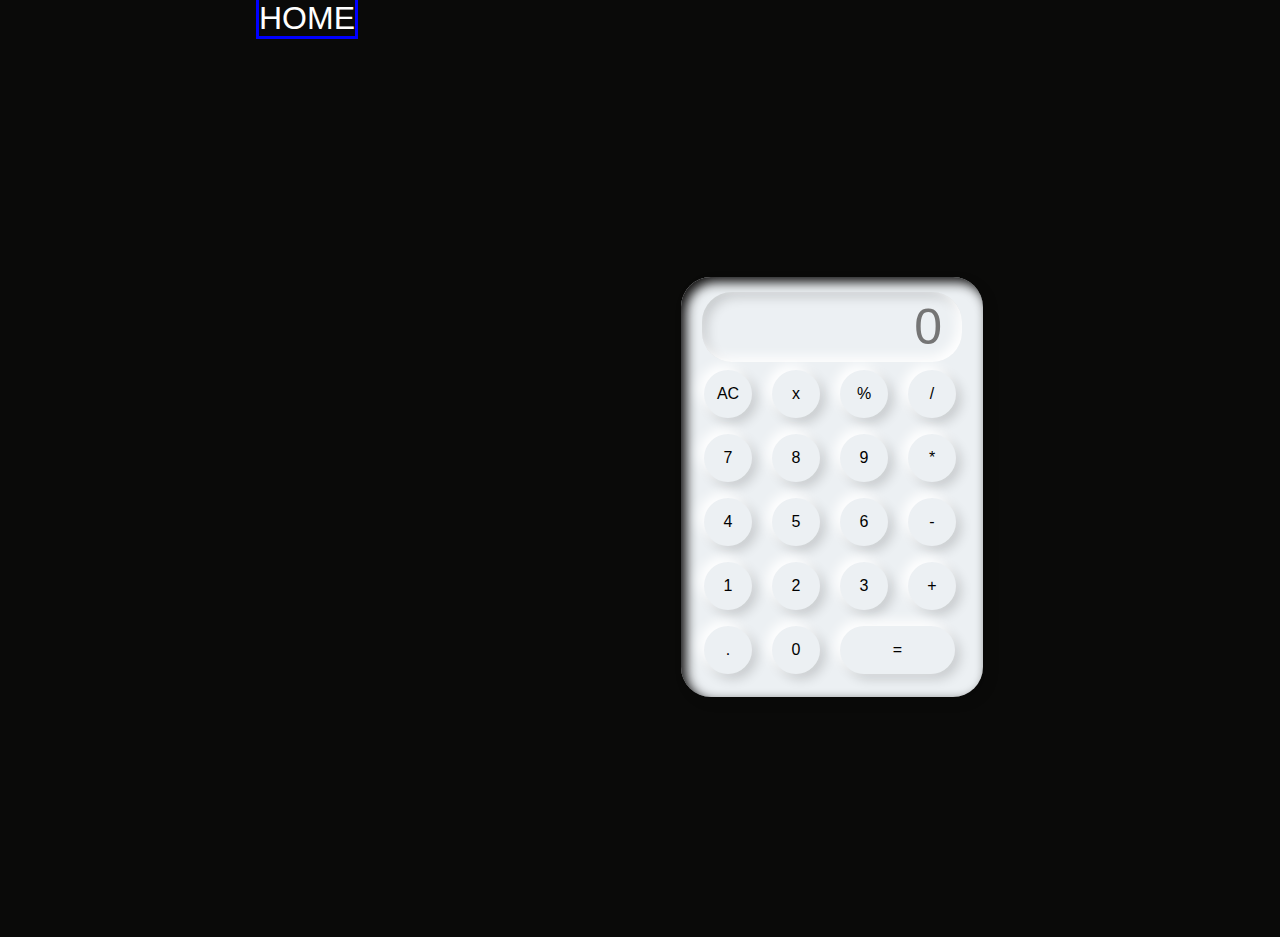
<file: calc.html>
<!DOCTYPE html>
<html lang="en">
<head>
    <meta charset="UTF-8">
    <meta http-equiv="X-UA-Compatible" content="IE=edge">
    <meta name="viewport" content="width=device-width, initial-scale=1.0">
    <title>Calculator</title>
    <link rel = "stylesheet" href = "cal.css">
</head>
<body>
    <a href="index.html" type="button" class = "home" >HOME</a>
        
    <div class = "calculator-content">
        <div class = "calculator">
            <input type = "text" placeholder = "0">
            <button onclick="Clear()">AC</button>
            <button onclick="del()">x</button>
            <button onclick = "display('%')">%</button>
            <button onclick = "display('/')">/</button>
            <button onclick = "display('7')">7</button>
            <button onclick = "display('8')">8</button>
            <button onclick = "display('9')">9</button>
            <button onclick = "display('*')">*</button>
            <button onclick = "display('4')">4</button>
            <button onclick = "display('5')">5</button>
            <button onclick = "display('6')">6</button>
            <button onclick = "display('+')">-</button>
            <button onclick = "display('1')">1</button>
            <button onclick = "display('2')">2</button>
            <button onclick = "display('3')">3</button>
            <button onclick = "display('+')">+</button>
            <button onclick = "display('.')">.</button>
            <button onclick = "display('0')">0</button>
            <button onclick = "Calculate()" class ="equal">=</button>
            
        </div>
    </div>

</body>
</html>
</file>
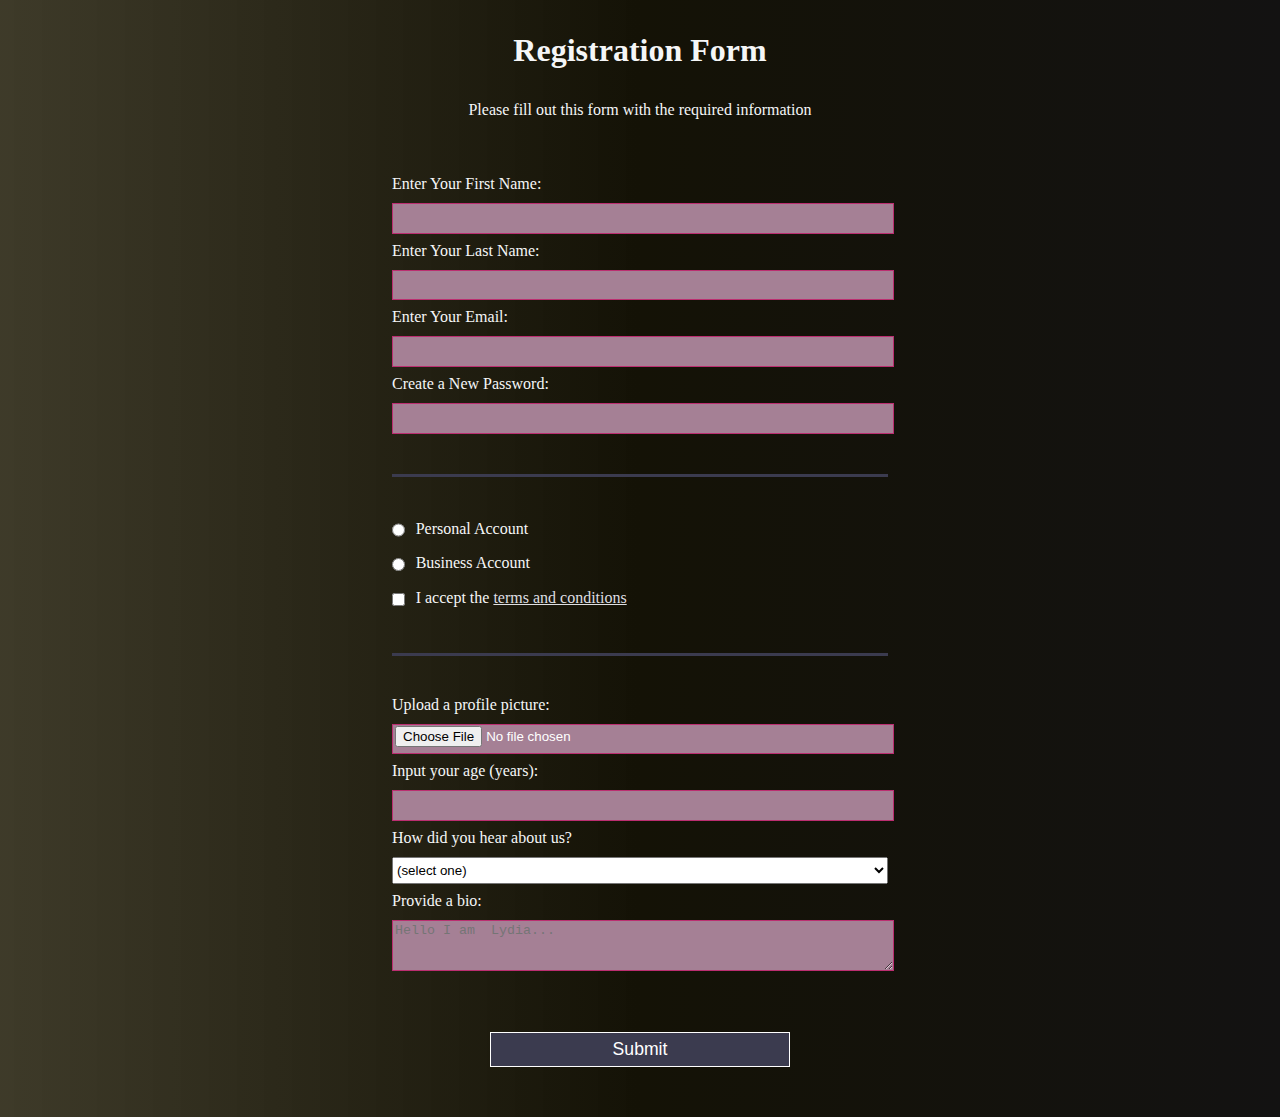
<file: port.html>
<!DOCTYPE html>
<html>
  <head>
    <title>Registration Form</title>
	  <link rel="stylesheet" type="text/css" href="folio.css" />
  </head>
  <body>
    <h1>Registration Form</h1>
    <p>Please fill out this form with the required information</p>
    <form action='', method = "post">
      <fieldset>
        <label>Enter Your First Name: <input type="text" name="first-name" required /></label>
        <label>Enter Your Last Name: <input type="text" name="last-name" required /></label>
        <label>Enter Your Email: <input type="email" name="email" required /></label>
        <label>Create a New Password: <input type="password" name="password" pattern="[a-z0-5]{8,}" required /></label>
      </fieldset>
      <fieldset>
        <label><input type="radio" name="account-type" class="inline" /> Personal Account</label>
        <label><input type="radio" name="account-type" class="inline" /> Business Account</label>
        <label>
          <input type="checkbox" name="terms" class="inline" required /> I accept the <a href="https://www.freecodecamp.org/news/terms-of-service/">terms and conditions</a>
			  </label>
      </fieldset>
      <fieldset>
        <label>Upload a profile picture: <input type="file" name="file" /></label>
        <label>Input your age (years): <input type="number" name="age" min="13" max="120" />
			  </label>
        <label>How did you hear about us?
          <select name="referrer">
            <option value="">(select one)</option>
            <option value="1">Twitter</option>
            <option value="2">Whatsapp</option>
            <option value="3">Facebook</option>
            <option value = "4">From a friend</option>
            <option value="4">Other</option>
          </select>
        </label>
        <label>Provide a bio:
          <textarea name="bio" rows="3" cols="30" placeholder="Hello I am  Lydia..."></textarea>
			  </label>
      </fieldset>
      <input type="submit" value="Submit" />
    </form>
</body>
</html>
</file>
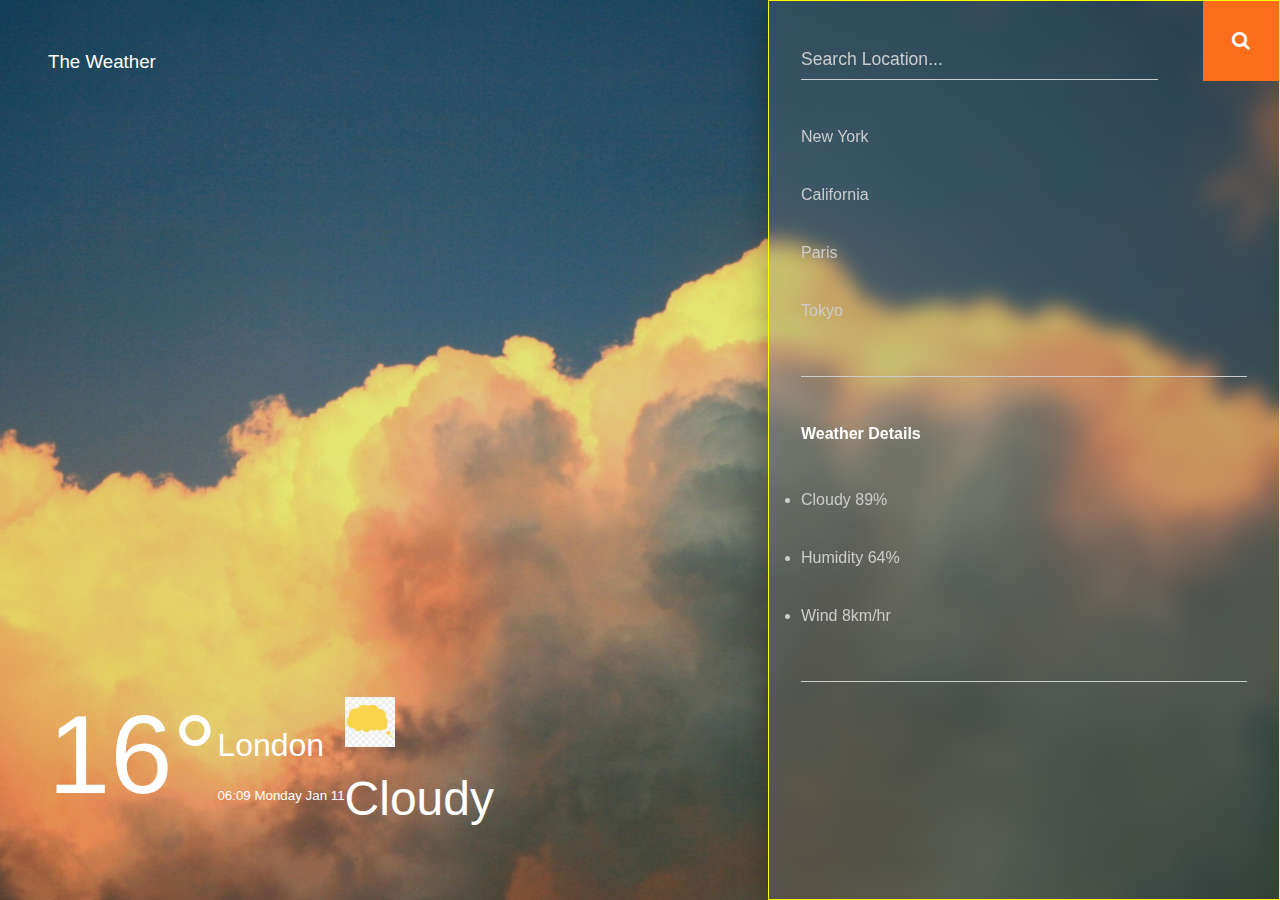
<file: Weather.html>
<!DOCTYPE html>
<html lang="en">
<head>
    <meta charset="UTF-8">
    <meta http-equiv="X-UA-Compatible" content="IE=edge">
    <meta name="viewport" content="width=device-width, initial-scale=1.0">
    <title>Weather Application</title>
    <link rel='stylesheet' href='https://cdnjs.cloudflare.com/ajax/libs/font-awesome/4.7.0/css/font-awesome.min.css'>                    
    <link rel = "stylesheet" href = "app.css">
</head>
<body>
    <div class = "weather-app">
        <div class = "container">
            <h3 class = "brand">The Weather</h3>
            <div>
                <h1 class = "temp">16&#176;</h1>
                <div clas = "city-time">
                    <h1 class = "name">London</h1>
                    <small>
                        <span class = "time">06:09</span>

                        <span class = "date">Monday Jan 11</span>
                    </small>
                </div>
                <div class = "weather">
                    <img src = "images (1).jpg" class = "icon" alt ="icon" width = "50", height = "50"/>
                    <span class = "condition">Cloudy</span>
                </div>
            </div>
        </div>
        <div class = "panel">
            <form id = "LocationInput">
                <input type = "text"
                class = "search"
                placeholder="Search Location..."/>
                <button type = "submit" class ="submit">
                    <i class="fa fa-search"></i>
                </button>
            </form>

            <ul class ="cities">
                <li class = "city">New York</li>
                <li class = "city">California</li>
                <li class = "city">Paris</li>
                <li class = "city">Tokyo</li>
            </ul>
            <ul class = "details">
                <h4>Weather Details</h4>
                <li>
                    <span>Cloudy</span>
                    <span class = "cloud">89%</span>
                </li>
                <li>
                    <span>Humidity</span>
                    <span class = "humidity">64%</span>
                </li>
                <li>
                    <span>Wind</span>
                    <span class = "wind">8km/hr</span>
                </li>
            </ul>
        </div>
    </div>
    
</body>
</html>
</file>
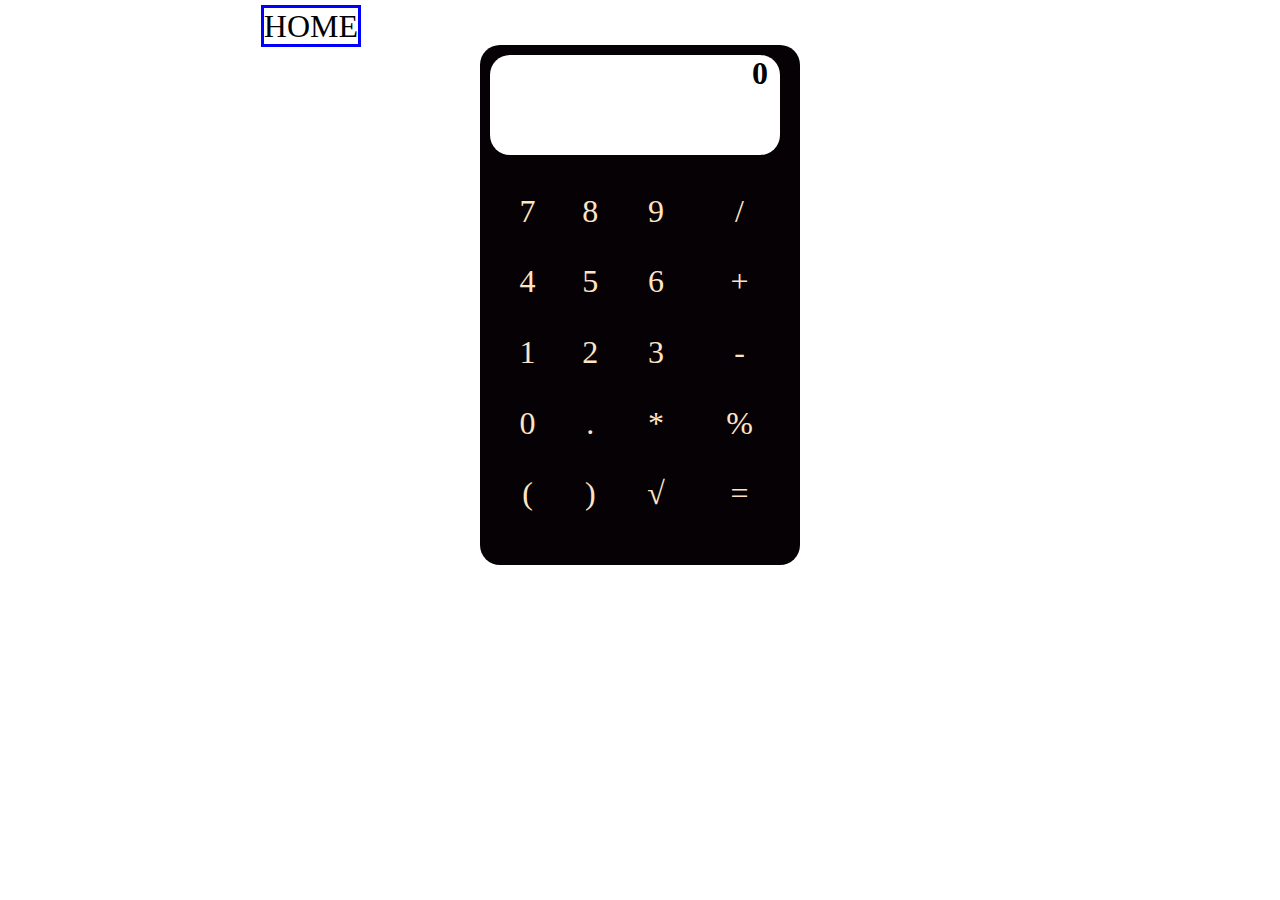
<file: week2calc.html>
<!DOCTYPE html>
<html lang="en">
<head>
    <link rel = "stylesheet" href = "week2cal.css">
    <meta charset="UTF-8">
    <meta http-equiv="X-UA-Compatible" content="IE=edge">
    <meta name="viewport" content="width=device-width, initial-scale=1.0">
    <title>Calculator</title>

</head>
<body>
    <a href="index.html" type="button" class = "home" >HOME</a>
        
    <div>
    <header id = "screen">
        <h4>0</h4>
    </header>
    <table>
    <tbody>
    <tr class = "row1">
        <td> 7 </td>
        <td>8</td>
        <td>9</td>
        <td>/</td>
    </tr>
    <tr>
        <td>4</td>
        <td>5</td>
        <td>6</td>
        <td>+</td>
    </tr>
    <tr>
        <td>1</td>
        <td>2</td>
        <td>3</td>
        <td>-</td>
    </tr>
    <tr>
        <td>0</td>
        <td>.</td>
        <td>*</td>
        <td>%</td>
    </tr>
            <tr>
            
            <td>(</td>
            <td>)</td>
            <td>&#8730;</td>
            <td>=</td>
        </tr>
    
    </tbody>
</table>
</div>
</body>
</html>
</file>
<file: cal.css>
*{
    margin: 0;
    padding: 0;
    box-sizing: border-box;
    font-family: sans-serif;
    outline:none;
}
body{
    background-color: #0a0a09;
}

.calculator-content{
    display: flex;
    justify-content: center;
    height:100vh;
    align-items: center;
    padding-left: 30%;
    background-color: #0a0a09;
}
.home{
    color: white;
    text-align: center;
    border:3px solid blue;
    margin: 20%;
    font-size:2em ;

}
a{
    text-decoration: none;
}
.calculator{
    background-color: #ecf0f3;
    padding:15px;
    border-radius: 30px;
    display: grid;
    box-shadow: inset 5px 5px 12px rgb(14, 13, 13),
                       5px 5px 12px rgba(0,0,0,0.16);
    grid-template-columns: repeat(4,68px);
}

input{
    grid-column: span 4;
    height: 70px;
    width: 260px;
    background-color: #ecf0f3;
    box-shadow: inset -5px -5px 12px #fff,
                       inset 5px 5px 12px rgba(0,0,0,0.16);
    border:none;
    border-radius: 30px;
    color: rgb(70, 70, 70);
    font-size: 50px;
    text-align: end;
    margin-top: 40px;
    margin-bottom: 30px;
    margin: auto;
    padding: 20px;
}

button{
    height:48px;
    width:48px;
    background-color: #ecf0f3;
    box-shadow: -5px -5px 12px #fff,
                 5px 5px 12px rgba(0,0,0,0.16);
    border:none;
    border-radius: 50%;
    margin: 8px;
    font-size: 16px;
    cursor: pointer;

}
button:hover{
    background-color: goldenrod;
    color: bisque;
    transition: 0.5s ease-in-out;
}

.equal{
    width: 115px;
    border-radius: 40px;
    background-color: #ecf0f3;
    box-shadow:  -5px -5px 12px #fff,
                     5px 5px 12px rgba(0,0,0,0.16);

}
</file>
<file: folio.css>
body {
  width: 100%;
  height: 100vh;
  margin: 0;
  background-image:linear-gradient(to right, rgba(43, 39, 20, 0.911), rgb(20, 18, 6), rgb(19, 18, 18));

	color: #f5f6f7;
  font-family: Tahoma;
	font-size: 16px;
}

h1, p {
  margin: 1em auto;
  text-align: center;
}

form {
  width: 60vw;
	max-width: 500px;
	min-width: 300px;
	margin: 0 auto;
  padding-bottom: 2em;
}

fieldset {
  border: none;
	padding: 2rem 0;
}

fieldset:not(:last-of-type) {
  border-bottom: 3px solid #3b3b4f;
}

label {
  display: block;
	margin: 0.5rem 0;
}

input,
textarea,
select {
  margin: 10px 0 0 0;
	width: 100%;
  min-height: 2em;
}

input, textarea {
  background-color: #a58095;
  border: 1px solid #bb2e70;
  color: #ffffff;
}

.inline {
  width: unset;
  margin: 0 0.5em 0 0;
  vertical-align: middle;
}

input[type="submit"] {
  display: block;
  width: 60%;
  margin: 1em auto;
  height: 2em;
  font-size: 1.1rem;
  background-color: #3b3b4f;
  border-color: white;
  min-width: 300px;
}

input[type="file"] {
  padding: 1px 2px;
} 
a{
  color:#dfdfe2;
}
</file>
<file: app.css>
*{
    box-sizing: border-box;
}

body{
    margin:0;
    font-family: 'Rubik', sans-serif;
    background: #111;
}

h1,
h3{
    font-weight: 400;
}

.weather-app {
    min-height: 100vh;
    background-image: url(/big-bright-cloud.jpg);
    background-size:cover;
    background-repeat: no-repeat;
    background-position: center;
    color: #fff;
    position: relative;
    transition: 500ms;
    opacity:1;

}

.weather-app::before{
    content: "";
    position: absolute;
    top:0;
    left:0;
    width:100%;
    background: rgba(0,0,0,0.3);
    z-index: 0;
}

.container{
    position: absolute;
    top:0;
    left:0;
    width:100%;
    height: 100%;
    display:flex;
    justify-content: space-between;
    align-items: flex-start;
    flex-direction: column;
    padding: 2em 3em 4em 3em;

}

.container >div{
    display: flex;
    justify-content: center;
    align-items: center;

}

.city-time,
.temp,
.weather{
    margin: 0;
    margin-bottom:0.2em;
    font-size: 3em;
}

.temp {
    font-size: 7em;
    margin:0;
}
.weather img {
    display: block;
    margin: 0.5em 0;
}

.panel {
    position: absolute;
    width: 40%;
    height: 100%;
    top:0;
    right:0;
    background: rgba(110, 110, 110, 0.25);
    box-shadow: 0 8px 32px 0
                rgba(0, 0, 0, 0.3);
    backdrop-filter: blur(10px);
    -webkit-backdrop-filter: blur(10px);
    border: 1px solid rgba(255, 255, 0.18);
    z-index:1;
    padding: 3em 2em;
    overflow-y: scroll;
}

.panel form {
    margin-bottom: 3em;
}

.submit{
    position: absolute;
    top:0;
    right:0;
    padding:1.5em;
    margin:0;
    border:none;
    outline: none;
    background: #fa6d1b;
    color: #fff;
    cursor: pointer;
    font-size:1.2em;
    transition: 0.4s;

}

.submit:hover {
    background:#fff;
    color:#000;

}

.search{
    background: none;
    border: none;
    border-bottom: 1px #ccc solid;
    padding: 0 1em 0.5em 0;
    width:80%;
    color:#fff;
    font-size:1.1em;
}

.search:focus{
    outline: none;
}

.search::placeholder{
    color: #ccc;
}

.panel ul{
    padding:0 0 1em 0;
    margin: 2em 0;
    border-bottom: 1px #ccc solid;
}

.panel ul li{
    color: #ccc;
    margin:2.5em 0;
}

.panel ul h4 {
    margin: 3em 0;
}

.city{
    display: block;
    cursor: pointer;
}

.city:hover{
    color:#fff;
}

.details l1{
    display:flex;
    justify-content: space-between;
    align-items:center;
}

@media screen (max-width: 800px){
    .panel, .container{
        position:relative;
        width:100%;
        top:initial;
    }
}

@media screen and (max-width: 500px) {
    html {
        font-size: 12px;
    }
}

@media screen and (max-height: 300px){
    .weather-app{
        min-height: 40em;
    }
}
    
}
</file>
<file: week2cal.css>
div{
    background-color: rgb(5, 1, 5);
    width:300px;
    height: 500px;
    margin: 40px;
    margin: 0 auto;
    border-radius:  20px;
    padding: 10px;
}

.home{
    color: black;
    text-align: center;
    border:3px solid blue;
    margin: 20%;
    font-size:2em ;

}
a{
    text-decoration: none;
}

table{
    margin: 0 auto;
    width: 295px;
    height:355px;
    text-align:center;
    border-radius: 15px;
    border: darkturquoise;
    margin-top: 20px;
    margin-right: 1px;
    margin-left:5px;

}
#screen h4{
    margin-left: 250px;
    margin-top: auto;
}
header{
    background-color:white;
    width:290px;
    height: 100px;
    border-radius:20px;
    font-size:xx-large;
    color: #000000;
    text-align:center;
}

.row1{
    color:rgb(red, green, blue);
}

td{
    background-color: none;
    border-radius: 20px;
    font-size: 2rem;
    color:bisque;
}
td:hover{
    color:purple;
}
.equal{
    width: 100px;
    margin: 12px;
}
</file>
